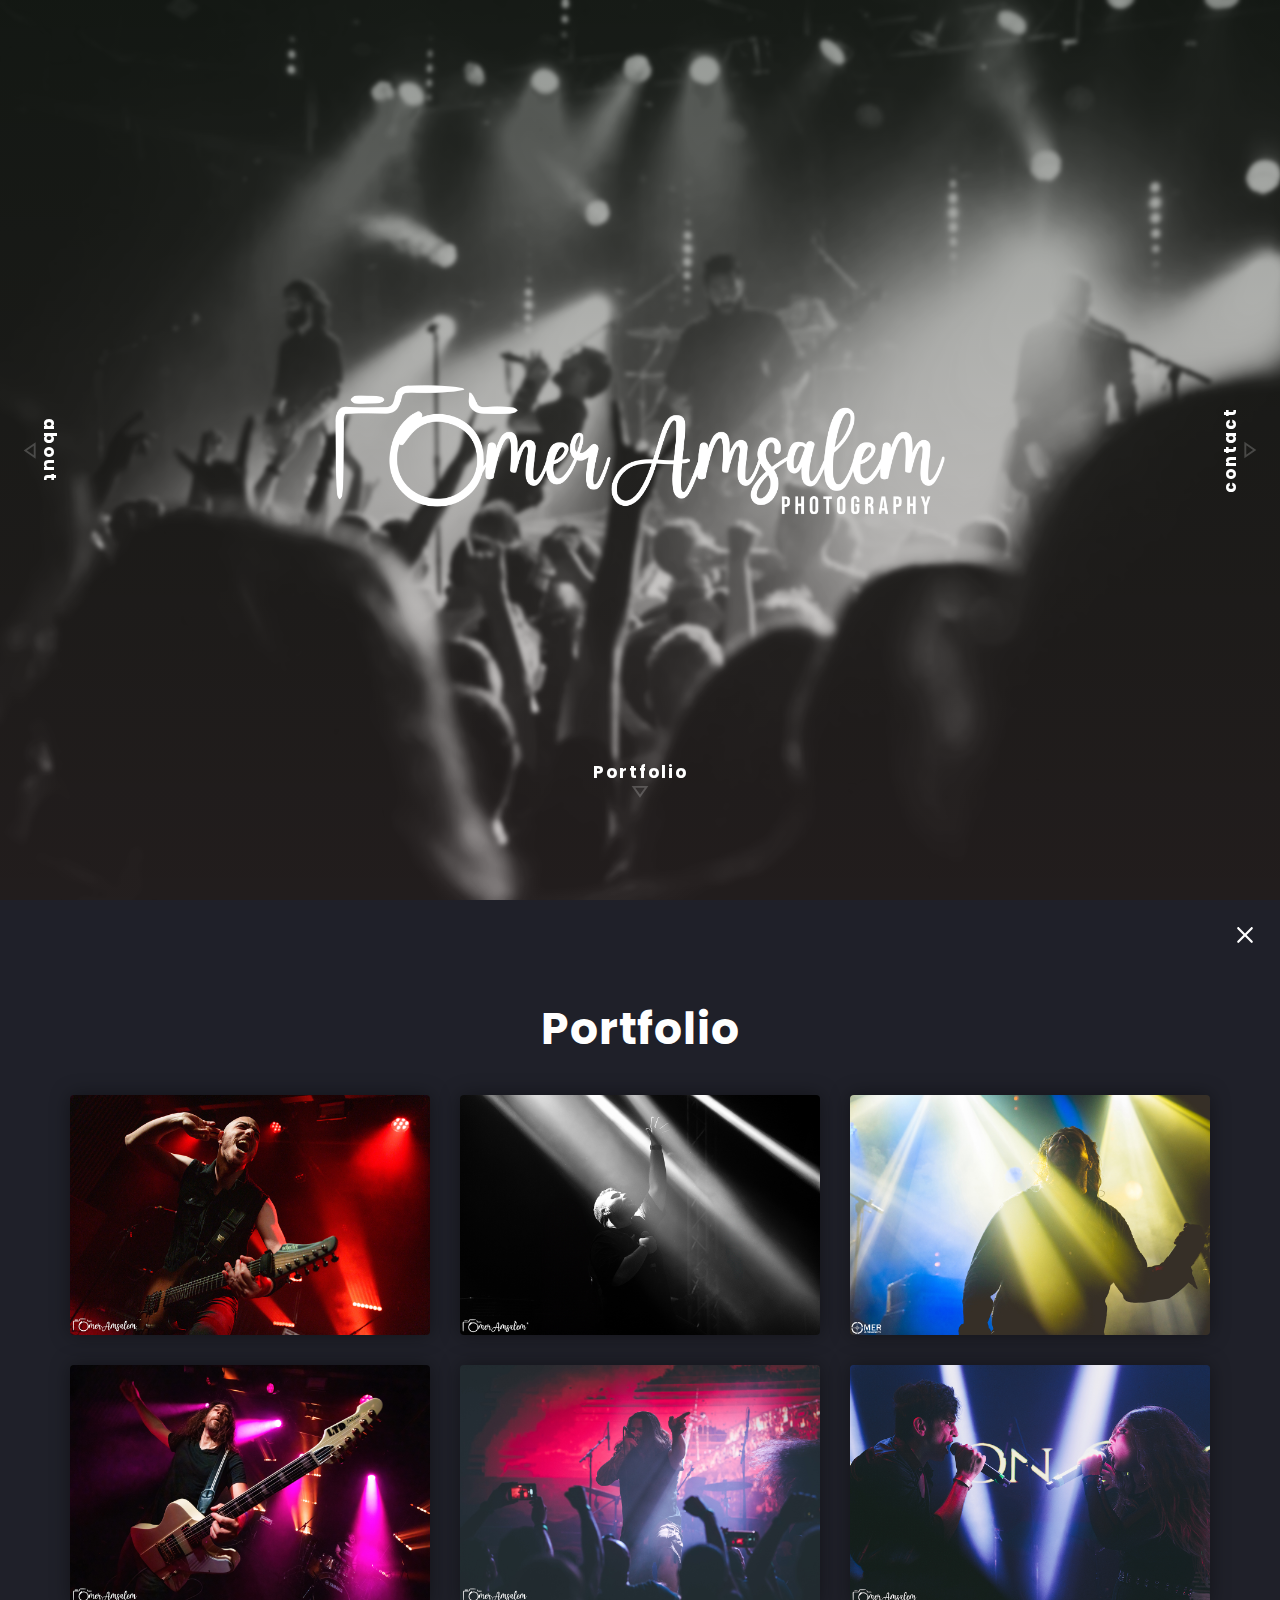
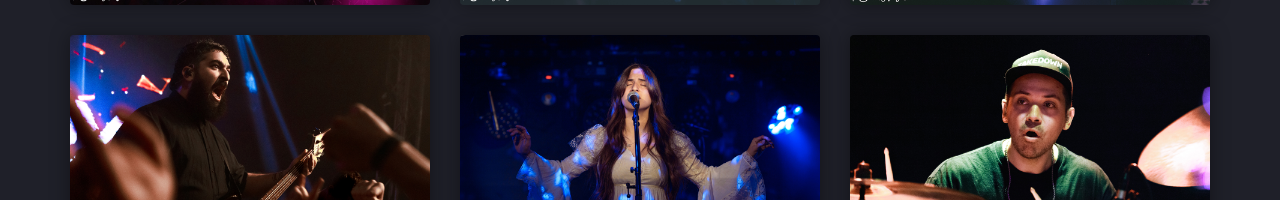
<file: index.html>
<!DOCTYPE html>
<html lang="en">
  <head>
    <meta charset="utf-8" />
    <meta name="viewport" content="width=device-width, initial-scale=1" />

    <title>Omer Amsalem - Live Photography</title>
    <link
      rel="stylesheet"
      href="https://cdnjs.cloudflare.com/ajax/libs/twitter-bootstrap/4.3.1/css/bootstrap.min.css"
    />
    <link rel="stylesheet" href="./style.css" />
  </head>
  <body>
    <div class="hero-section">
      <div class="about-text hover-target">about</div>
      <div class="contact-text hover-target">contact</div>
      <div class="section-center">
        <div class="row justify-content-center">
      </div>
        <div class="container-fluid">
          <div class="row justify-content-center">
            <div class="col-lg-6 col-8 text-center" id="watermark">
              <img
                src="static/main/watermark_white.png"
                class="img-fluid"
                alt="Omer Logo"
              />
            </div>
          </div>
        </div>
      </div>
      <div class="fixed-bottom">
        <div class="col-11 col-md-12 text-center">
            <p class="pt-5">
              <span class="concert-text concert hover-target">Portfolio</span>
            </p>
        </div>
      </div>
    </div>
   
    <div class="about-section">
      <div class="about-close hover-target"></div>
      <div class="section-center">
        <div class="container">
          <div class="row justify-content-center">
            <div class="col-12 text-center">
              <img src="static/main/aboutme.jpg" class="w-100 h-auto img-thumbnail" style="max-width: 350px;" alt="" />
            </div>
            <div class="col-lg-8 text-center mt-4">
              <p>
                A passionate photographer dedicated to capturing the energy and
                essence of live music. Showcased here are moments that bring
                forward the concert experience to life - allowing others to
                relive the exhilaration and atmosphere of these unforgettable
                performances..
              </p>
            </div>
            <div class="col-12 text-center">
              <p><span>Omer Amsalem</span></p>
            </div>
          </div>
        </div>
      </div>
    </div>
    <div class="contact-section">
      <div class="contact-close hover-target"></div>
      <div class="section-center">
        <div class="container">
          <div class="row justify-content-center">
            <div class="col-12 text-center">
              <div class="col-12 text-center">
                <img src="static/main/frame-sized.jpg" class="w-100 h-auto " style="max-width: 750px;" alt="" />
              </div>
              <a href="mailto:omeramsc@gmail.com" class="hover-target">omeramsc@gmail.com</a>
            </div>
            <div class="col-12 text-center social mt-4">
              <a
                href="https://www.instagram.com/omerams.live/"
                class="hover-target"
                >instagram</a
              >
              <a href="https://www.facebook.com/ChibaMeta/" class="hover-target"
                >facebook</a
              >
            </div>
          </div>
        </div>
      </div>
    </div>
    <div class="concert-section">
      <div class="concert-close hover-target"></div>
      <div class="container">
        <div class="row justify-content-center">
          <div class="col-12 text-center">
            <h3>Portfolio</h3>
          </div>
          <div
            class="row"
            id="gallery"
            data-toggle="modal"
            data-target="#exampleModal"
          >
            <div class="col-md-6 col-lg-4">
              <img
                src="static/portfolio/thumbnails/1.jpg"
                class="portfolio-photo"
                data-target="#carouselExample"
                data-slide-to="0"
                alt="First portfolio photo"
                loading="lazy"
              />
            </div>
            <div class="col-md-6 col-lg-4">
              <img
                src="static/portfolio/thumbnails/2.jpg"
                class="portfolio-photo"
                data-target="#carouselExample"
                data-slide-to="1"
                alt="Second portfolio photo"
                loading="lazy"
              />
            </div>
            <div class="col-md-6 col-lg-4">
              <img
                src="static/portfolio/thumbnails/3.jpg"
                class="portfolio-photo"
                data-target="#carouselExample"
                data-slide-to="2"
                alt="Third portfolio photo"
                loading="lazy"
              />
            </div>
            <div class="col-md-6 col-lg-4">
              <img
                src="static/portfolio/thumbnails/4.jpg"
                class="portfolio-photo"
                data-target="#carouselExample"
                data-slide-to="3"
                alt="Fourth portfolio photo"
                loading="lazy"
              />
            </div>
            <div class="col-md-6 col-lg-4">
              <img
                src="static/portfolio/thumbnails/5.jpg"
                class="portfolio-photo"
                data-target="#carouselExample"
                data-slide-to="4"
                alt="Fifth portfolio photo"
                loading="lazy"
              />
            </div>
            <div class="col-md-6 col-lg-4">
              <img
                src="static/portfolio/thumbnails/6.jpg"
                class="portfolio-photo"
                data-target="#carouselExample"
                data-slide-to="5"
                alt="Sixth portfolio photo"
                loading="lazy"
              />
            </div>
            <div class="col-md-6 col-lg-4">
              <img
                src="static/portfolio/thumbnails/7.jpg"
                class="portfolio-photo"
                data-target="#carouselExample"
                data-slide-to="6"
                alt="Seventh portfolio photo"
                loading="lazy"
              />
            </div>
            <div class="col-md-6 col-lg-4">
              <img
                src="static/portfolio/thumbnails/8.jpg"
                class="portfolio-photo"
                data-target="#carouselExample"
                data-slide-to="7"
                alt="Eighth portfolio photo"
                loading="lazy"
              />
            </div>
            <div class="col-md-6 col-lg-4">
              <img
                src="static/portfolio/thumbnails/9.jpg"
                class="portfolio-photo"
                data-target="#carouselExample"
                data-slide-to="8"
                alt="Ninth portfolio photo"
                loading="lazy"
              />
            </div>
            <div class="col-md-6 col-lg-4">
              <img
                src="static/portfolio/thumbnails/10.jpg"
                class="portfolio-photo"
                data-target="#carouselExample"
                data-slide-to="9"
                alt="Tenth portfolio photo"
                loading="lazy"
              />
            </div>
            <div class="col-md-6 col-lg-4">
              <img
                src="static/portfolio/thumbnails/11.jpg"
                class="portfolio-photo"
                data-target="#carouselExample"
                data-slide-to="10"
                alt="Eleventh portfolio photo"
                loading="lazy"
              />
            </div>
            <div class="col-md-6 col-lg-4">
              <img
                src="static/portfolio/thumbnails/12.jpg"
                class="portfolio-photo"
                data-target="#carouselExample"
                data-slide-to="11"
                alt="Twelfth portfolio photo"
                loading="lazy"
              />
            </div>
            <div class="col-md-6 col-lg-4">
              <img
                src="static/portfolio/thumbnails/13.jpg"
                class="portfolio-photo"
                data-target="#carouselExample"
                data-slide-to="12"
                alt="Thirteenth portfolio photo"
                loading="lazy"
              />
            </div>
            <div class="col-md-6 col-lg-4">
              <img
                src="static/portfolio/thumbnails/14.jpg"
                class="portfolio-photo"
                data-target="#carouselExample"
                data-slide-to="13"
                alt="Fourteenth portfolio photo"
                loading="lazy"
              />
            </div>
            <div class="col-md-6 col-lg-4">
              <img
                src="static/portfolio/thumbnails/15.jpg"
                class="portfolio-photo"
                data-target="#carouselExample"
                data-slide-to="14"
                alt="Fifteenth portfolio photo"
                loading="lazy"
              />
            </div>
            <div class="col-md-6 col-lg-4">
              <img
                src="static/portfolio/thumbnails/16.jpg"
                class="portfolio-photo"
                data-target="#carouselExample"
                data-slide-to="15"
                alt="Sixteenth portfolio photo"
                loading="lazy"
              />
            </div>
            <div class="col-md-6 col-lg-4">
              <img
                src="static/portfolio/thumbnails/17.jpg"
                class="portfolio-photo"
                data-target="#carouselExample"
                data-slide-to="16"
                alt="Seventeenth portfolio photo"
                loading="lazy"
              />
            </div>
            <div class="col-md-6 col-lg-4">
              <img
                src="static/portfolio/thumbnails/18.jpg"
                class="portfolio-photo"
                data-target="#carouselExample"
                data-slide-to="17"
                alt="Eighteenth portfolio photo"
                loading="lazy"
              />
            </div>
          </div>
        </div>
      </div>
    </div>
  
    <!-- modal start -->
    <div
      class="modal"
      id="exampleModal"
      tabindex="-1"
      role="dialog"
      aria-hidden="true"
    >
      <div class="modal-dialog modal-xl" role="document">
        <div class="modal-content" style="background-color: #1f2029;">
          <div class="modal-header">
            <button
              type="button"
              class="close"
              data-dismiss="modal"
              aria-label="Close"
              style="color: white"
            >
              <span aria-hidden="true">&times;</span>
            </button>
          </div>
          <div class="modal-body">
            <div
              id="carouselExample"
              class="carousel slide"
              data-ride="carousel"
            >
              <ol class="carousel-indicators">
                <li
                  data-target="#carouselExample"
                  data-slide-to="0"
                  class="active"
                ></li>
                <li data-target="#carouselExample" data-slide-to="1"></li>
                <li data-target="#carouselExample" data-slide-to="2"></li>
                <li data-target="#carouselExample" data-slide-to="3"></li>
                <li data-target="#carouselExample" data-slide-to="4"></li>
                <li data-target="#carouselExample" data-slide-to="5"></li>
                <li data-target="#carouselExample" data-slide-to="6"></li>
                <li data-target="#carouselExample" data-slide-to="7"></li>
                <li data-target="#carouselExample" data-slide-to="8"></li>
                <li data-target="#carouselExample" data-slide-to="9"></li>
                <li data-target="#carouselExample" data-slide-to="10"></li>
                <li data-target="#carouselExample" data-slide-to="11"></li>
                <li data-target="#carouselExample" data-slide-to="12"></li>
                <li data-target="#carouselExample" data-slide-to="13"></li>
                <li data-target="#carouselExample" data-slide-to="14"></li>
                <li data-target="#carouselExample" data-slide-to="15"></li>
                <li data-target="#carouselExample" data-slide-to="16"></li>
                <li data-target="#carouselExample" data-slide-to="17"></li>
                <li data-target="#carouselExample" data-slide-to="18"></li>
              </ol>
              <div class="carousel-inner">
                <div class="carousel-item active">
                  <img
                    class="d-block w-100"
                    src="static/portfolio/1.jpg"
                    alt="First slide"
                    loading="lazy"
                  />
                </div>
                <div class="carousel-item">
                  <img
                    class="d-block w-100"
                    src="static/portfolio/2.jpg"
                    alt="Second slide"
                    loading="lazy"
                  />
                </div>
                <div class="carousel-item">
                  <img
                    class="d-block w-100"
                    src="static/portfolio/3.jpg"
                    alt="Third slide"
                    loading="lazy"
                  />
                </div>
                <div class="carousel-item">
                  <img
                    class="d-block w-100"
                    src="static/portfolio/4.jpg"
                    alt="Fourth slide"
                    loading="lazy"
                  />
                </div>
                <div class="carousel-item">
                  <img
                    class="d-block w-100"
                    src="static/portfolio/5.jpg"
                    alt="Fifth slide"
                    loading="lazy"
                  />
                </div>
                <div class="carousel-item">
                  <img
                    class="d-block w-100"
                    src="static/portfolio/6.jpg"
                    alt="Sixth slide"
                    loading="lazy"
                  />
                </div>
                <div class="carousel-item">
                  <img
                    class="d-block w-100"
                    src="static/portfolio/7.jpg"
                    alt="Seventh slide"
                    loading="lazy"
                  />
                </div>
                <div class="carousel-item">
                  <img
                    class="d-block w-100"
                    src="static/portfolio/8.JPG"
                    alt="Eighth slide"
                    loading="lazy"
                  />
                </div>
                <div class="carousel-item">
                  <img
                    class="d-block w-100"
                    src="static/portfolio/9.jpg"
                    alt="Nineth slide"
                    loading="lazy"
                  />
                </div>
                <div class="carousel-item">
                  <img
                    class="d-block w-100"
                    src="static/portfolio/10.jpg"
                    alt="Tenth slide"
                    loading="lazy"
                  />
                </div>
                <div class="carousel-item">
                  <img
                    class="d-block w-100"
                    src="static/portfolio/11.jpg"
                    alt="Eleventh slide"
                    loading="lazy"
                  />
                </div>
                <div class="carousel-item">
                  <img
                    class="d-block w-100"
                    src="static/portfolio/12.jpg"
                    alt="Twelfth slide"
                    loading="lazy"
                  />
                </div>
                <div class="carousel-item">
                  <img
                    class="d-block w-100"
                    src="static/portfolio/13.jpg"
                    alt="Thirteenth slide"
                    loading="lazy"
                  />
                </div>
                <div class="carousel-item">
                  <img
                    class="d-block w-100"
                    src="static/portfolio/14.jpg"
                    alt="Fourteenth slide"
                    loading="lazy"
                  />
                </div>
                <div class="carousel-item">
                  <img
                    class="d-block w-100"
                    src="static/portfolio/15.jpg"
                    alt="Fifteenth slide"
                    loading="lazy"
                  />
                </div>
                <div class="carousel-item">
                  <img
                    class="d-block w-100"
                    src="static/portfolio/16.jpg"
                    alt="Sixteenth slide"
                    loading="lazy"
                  />
                </div>
                <div class="carousel-item">
                  <img
                    class="d-block w-100"
                    src="static/portfolio/17.jpg"
                    alt="Seventeenth slide"
                    loading="lazy"
                  />
                </div>
                <div class="carousel-item">
                  <img
                    class="d-block w-100"
                    src="static/portfolio/18.jpg"
                    alt="Eighteenth slide"
                    loading="lazy"
                  />
                </div>
              </div>
              <a
                class="carousel-control-prev"
                href="#carouselExample"
                role="button"
                data-slide="prev"
              >
                <span
                  class="carousel-control-prev-icon"
                  aria-hidden="true"
                ></span>
                <span class="sr-only">Previous</span>
              </a>
              <a
                class="carousel-control-next"
                href="#carouselExample"
                role="button"
                data-slide="next"
              >
                <span
                  class="carousel-control-next-icon"
                  aria-hidden="true"
                ></span>
                <span class="sr-only">Next</span>
              </a>
            </div>
          </div>
          <div class="modal-footer">
            <button
              type="button"
              class="btn btn-secondary"
              data-dismiss="modal"
            >
              Close
            </button>
          </div>
        </div>
      </div>
    </div>
    <!-- modal end -->
  
    <div id="portfolio-section"></div>
    <script
      src="https://code.jquery.com/jquery-3.4.1.slim.min.js"
      integrity="sha384-J6qa4849blE2+poT4WnyKhv5vZF5SrPo0iEjwBvKU7imGFAV0wwj1yYfoRSJoZ+n"
      crossorigin="anonymous"
    ></script>
    <script
      src="https://cdn.jsdelivr.net/npm/popper.js@1.16.0/dist/umd/popper.min.js"
      integrity="sha384-Q6E9RHvbIyZFJoft+2mJbHaEWldlvI9IOYy5n3zV9zzTtmI3UksdQRVvoxMfooAo"
      crossorigin="anonymous"
    ></script>
    <script
      src="https://cdn.jsdelivr.net/npm/bootstrap@4.4.1/dist/js/bootstrap.min.js"
      integrity="sha384-wfSDF2E50Y2D1uUdj0O3uMBJnjuUD4Ih7YwaYd1iqfktj0Uod8GCExl3Og8ifwB6"
      crossorigin="anonymous"
    ></script>
    <script src="./script.js"></script>
  </body>
</html>
</file>
<file: style.css>
@import url("https://fonts.googleapis.com/css?family=Poppins:100,100i,200,200i,300,300i,400,400i,500,500i,600,600i,700,700i,800,800i,900,900i");
@import url("https://fonts.googleapis.com/css?family=Dancing+Script:400,700");

body {
  font-family: "Poppins", sans-serif;
  font-weight: 300;
  font-size: 15px;
  line-height: 1.6;
  color: #fff;
  background-color: #1f2029;
  overflow: hidden;
  height: 100vh;
  -webkit-transition: all 300ms linear;
  transition: all 300ms linear;
  perspective: 800px;
}
a {
  cursor: pointer;
}
a:hover {
  text-decoration: none;
}
::selection {
  color: #c4c3ca;
  background-color: #000;
}
::-moz-selection {
  color: #c4c3ca;
  background-color: #000;
}

.hero-section {
  position: relative;
  width: 100%;
  display: block;
  overflow: hidden;
  height: 100vh;
  background-size: cover;
  background-position: center;
  background-image: linear-gradient( rgba(0,11,0,0.4), rgba(50,0,0,0.1) ), url(static/main/mainpage-bw.jpg);
  transform: scale(1) rotateX(0);
  box-shadow: 0 0 40px rgba(0, 0, 0, 0.2);
  -webkit-transition: all 300ms linear;
  transition: all 300ms linear;
  -webkit-transition-delay: 400ms;
  transition-delay: 400ms;
  transform-origin: center top;
}
.hero-section h1 {
  color: #fff;
  font-size: 5vw;
  line-height: 1;
  font-weight: 900;
}
.hero-section .dancing {
  font-family: "Dancing Script", cursive;
  letter-spacing: 1px;
  color: #c3112e;
  font-size: 26px;
  line-height: 1;
  font-weight: 700;
}
@media screen and (max-width: 580px) {
  .hero-section .dancing {
    font-size: 18px;
  }
}
.hero-section p {
  font-size: 15px;
  line-height: 20px;
  font-weight: 500;
  color: #fff;
  letter-spacing: 1px;
}
.hero-section p span {
  margin-left: 15px;
  margin-right: 15px;
  position: relative;
  display: inline-block;
  cursor: pointer;
  padding-bottom: 35px;
}
.hero-section p span:before {
  position: absolute;
  content: "";
  bottom: 10px;
  left: 50%;
  height: 30px;
  width: 30px;
  margin-left: -15px;
  z-index: -1;
  background-image: url("static/icn/bt-d.svg");
  background-repeat: no-repeat;
  background-position: center;
  background-size: 30px 30px;
  opacity: 0.2;
  -webkit-transition: all 200ms linear;
  transition: all 200ms linear;
}
.hero-section p span:hover:before {
  opacity: 1;
  bottom: 5px;
}

body.about-on .hero-section {
  transform: scale(0.75);
  -webkit-transition-delay: 0ms;
  transition-delay: 0ms;
}
body.contact-on .hero-section {
  transform: scale(0.75);
  -webkit-transition-delay: 0ms;
  transition-delay: 0ms;
}
body.concert-on .hero-section {
  transform: rotateX(-10deg);
  -webkit-transition-delay: 0ms;
  transition-delay: 0ms;
}

@keyframes scaleAndDisappear {
  0% {
    transform: scale(1);
    opacity: 1;
  }
  100% {
    transform: scale(3);
    opacity: 0;
  }
}

body.concert-on .portfolio-btn {
  animation: scaleAndDisappear 1s forwards;
}

/* TODO: Make the portfolio button follow the body animation instead of dissappearing */
body.about-on .portfolio-btn {
  opacity: 0;
}
body.contact-on .portfolio-btn {
  opacity: 0;
}


.concert-text {
  position: absolute;
  font-size: 17px;
  line-height: 20px;
  font-weight: 700;
  color: #fff;
  letter-spacing: 2px;
  bottom: 100%;
  cursor: pointer;
  z-index: 2;
  transform: translateY(-50%);
  -webkit-transition: all 200ms linear;
  transition: all 200ms linear;
}

.about-text {
  position: absolute;
  font-size: 17px;
  line-height: 20px;
  font-weight: 700;
  color: #fff;
  letter-spacing: 2px;
  top: 50%;
  left: 40px;
  cursor: pointer;
  z-index: 2;
  -webkit-writing-mode: vertical-lr;
  writing-mode: vertical-lr;
  transform: translateY(-50%);
  -webkit-transition: all 200ms linear;
  transition: all 200ms linear;
}
.about-text:before {
  position: absolute;
  content: "";
  top: 50%;
  left: -25px;
  height: 30px;
  width: 30px;
  margin-top: -15px;
  z-index: -1;
  background-image: url("static/icn/x-bt-l.svg");
  background-repeat: no-repeat;
  background-position: center;
  background-size: 30px 30px;
  opacity: 0.2;
  -webkit-transition: all 200ms linear;
  transition: all 200ms linear;
}
.about-text:hover:before {
  opacity: 1;
  left: -30px;
}
.about-section {
  position: fixed;
  top: 0;
  left: 0;
  width: 100%;
  display: block;
  overflow: hidden;
  height: 100vh;
  background-color: rgba(31, 32, 41, 1);
  transform: translateX(-100%);
  -webkit-transition: all 300ms linear;
  transition: all 300ms linear;
  z-index: 10;
}
body.about-on .about-section {
  transform: translateX(0);
  -webkit-transition-delay: 400ms;
  transition-delay: 400ms;
}
.about-close {
  position: absolute;
  top: 20px;
  right: 20px;
  width: 30px;
  display: block;
  overflow: hidden;
  height: 30px;
  -webkit-transition: all 200ms linear;
  transition: all 200ms linear;
  background-image: url("static/icn/bs-cl.svg");
  background-repeat: no-repeat;
  background-position: center;
  background-size: 36px 36px;
  cursor: pointer;
  z-index: 11;
}
.about-close:hover {
  transform: rotate(90deg);
}
.section-center {
  position: absolute;
  width: 100%;
  left: 0;
  top: 50%;
  transform: translateY(-50%);
  z-index: 1;
}
.about-section img {
  width: 100px;
  height: 100px;
  border-radius: 4px;
  display: block;
  margin: 0 auto;
  box-shadow: 0 0 20px rgba(0, 0, 0, 0.15);
}
.about-section p span {
  font-family: "Dancing Script", cursive;
  letter-spacing: 1px;
  color: #866baf;
  font-size: 25px;
  font-weight: 400;
}

.contact-text {
  position: absolute;
  font-size: 17px;
  line-height: 20px;
  font-weight: 700;
  color: #fff;
  letter-spacing: 2px;
  top: 50%;
  right: 40px;
  cursor: pointer;
  z-index: 2;
  -webkit-writing-mode: vertical-lr;
  writing-mode: vertical-lr;
  transform: translateY(-50%) rotate(180deg);
  -webkit-transition: all 200ms linear;
  transition: all 200ms linear;
}
.contact-text:before {
  position: absolute;
  content: "";
  top: 50%;
  left: -25px;
  height: 30px;
  width: 30px;
  margin-top: -15px;
  z-index: -1;
  background-image: url("static/icn/x-bt-l.svg");
  background-repeat: no-repeat;
  background-position: center;
  background-size: 30px 30px;
  opacity: 0.2;
  -webkit-transition: all 200ms linear;
  transition: all 200ms linear;
}
.contact-text:hover:before {
  opacity: 1;
  left: -30px;
}
.contact-section {
  position: fixed;
  top: 0;
  left: 0;
  width: 100%;
  display: block;
  overflow: hidden;
  height: 100vh;
  background-color: rgba(31, 32, 41, 1);
  transform: translateX(100%);
  -webkit-transition: all 300ms linear;
  transition: all 300ms linear;
  z-index: 10;
}
body.contact-on .contact-section {
  transform: translateX(0);
  -webkit-transition-delay: 400ms;
  transition-delay: 400ms;
}
.contact-close {
  position: absolute;
  top: 20px;
  right: 20px;
  width: 30px;
  display: block;
  overflow: hidden;
  height: 30px;
  -webkit-transition: all 200ms linear;
  transition: all 200ms linear;
  background-image: url("static/icn/bs-cl.svg");
  background-repeat: no-repeat;
  background-position: center;
  background-size: 36px 36px;
  cursor: pointer;
  z-index: 11;
}
.contact-close:hover {
  transform: rotate(90deg);
}
.contact-section a {
  margin: 0 auto;
  font-size: 32px;
  font-weight: 900;
  letter-spacing: 1px;
  color: #fff;
  display: inline-block;
}
.contact-section .social a {
  margin-left: 8px;
  margin-right: 8px;
  font-size: 15px;
  font-weight: 600;
  letter-spacing: 1px;
  color: #866baf;
}
@media screen and (max-width: 580px) {
  .contact-section a {
    font-size: 17px;
  }
  .contact-section .social a {
    margin-left: 3px;
    margin-right: 3px;
    font-size: 13px;
    letter-spacing: 0;
  }
}

.concert-section {
  position: fixed;
  top: 100%;
  left: 0;
  padding: 100px 0;
  width: 100%;
  height: 100vh;
  display: block;
  overflow-x: hidden;
  overflow-y: auto;
  background-color: rgba(31, 32, 41, 1);
  -webkit-transition: all 300ms linear;
  transition: all 300ms linear;
  z-index: 10;
}

.concert-close {
  position: absolute;
  top: 20px;
  right: 20px;
  width: 30px;
  display: block;
  overflow: hidden;
  height: 30px;
  -webkit-transition: all 200ms linear;
  transition: all 200ms linear;
  background-image: url("static/icn/bs-cl.svg");
  background-repeat: no-repeat;
  background-position: center;
  background-size: 36px 36px;
  cursor: pointer;
  z-index: 11;
}

.concert-close:hover {
  transform: rotate(90deg);
}

body.concert-on .concert-section {
  top: 0;
  -webkit-transition-delay: 400ms;
  transition-delay: 400ms;
}

.concert-section img {
  margin-top: 30px;
  width: 100%;
  height: auto;
  display: block;
  border-radius: 4px;
  box-shadow: 0 0 20px rgba(0, 0, 0, 0.4);
}

.concert-section h3 {
  font-size: 44px;
  line-height: 1.3;
  font-weight: 700;
  letter-spacing: 1px;
  color: #fff;
}
.concert-section p {
  font-size: 14px;
  line-height: 1.7;
  letter-spacing: 1px;
}

.concert-section p span {
  font-size: 20px;
  line-height: 1.3;
  font-weight: 700;
  color: #866baf;
}

.portfolio-photo:hover {
  transform: scale(1.1);
  transition: transform 0.3s ease;
}

.image-overlay {
  position: fixed;
  top: 0;
  left: 0;
  width: 100%;
  height: 100%;
  background-color: rgba(0, 0, 0, 0.7);
  display: flex;
  justify-content: center;
  align-items: center;
}

.image-overlay img {
  max-width: 90%;
  max-height: 90%;
  object-fit: contain;
} 

.portfolio-position {
  margin-top: -2rem;
  margin-left: -1.5rem;
}

.portfolio-btn span:before {
  position: absolute;
  content: "";
  top: 10px;
  left: 50%;
  height: 45px;
  width: 30px;
  margin-left: -15px;
  z-index: -1;
  background-image: url("static/icn/bt-d.svg");
  background-repeat: no-repeat;
  background-position: center;
  background-size: 30px 30px;
  opacity: 0.2;
  -webkit-transition: all 200ms linear;
  transition: all 200ms linear;
}
.portfolio-btn span:hover:before {
  opacity: 1;
  bottom: 5px;
}

.fixed-bottom {
  position: fixed;
  bottom: 0;
  width: 100%;
  display: flex;
  justify-content: center;
  padding: 0 0 40px 0;
}
</file>
